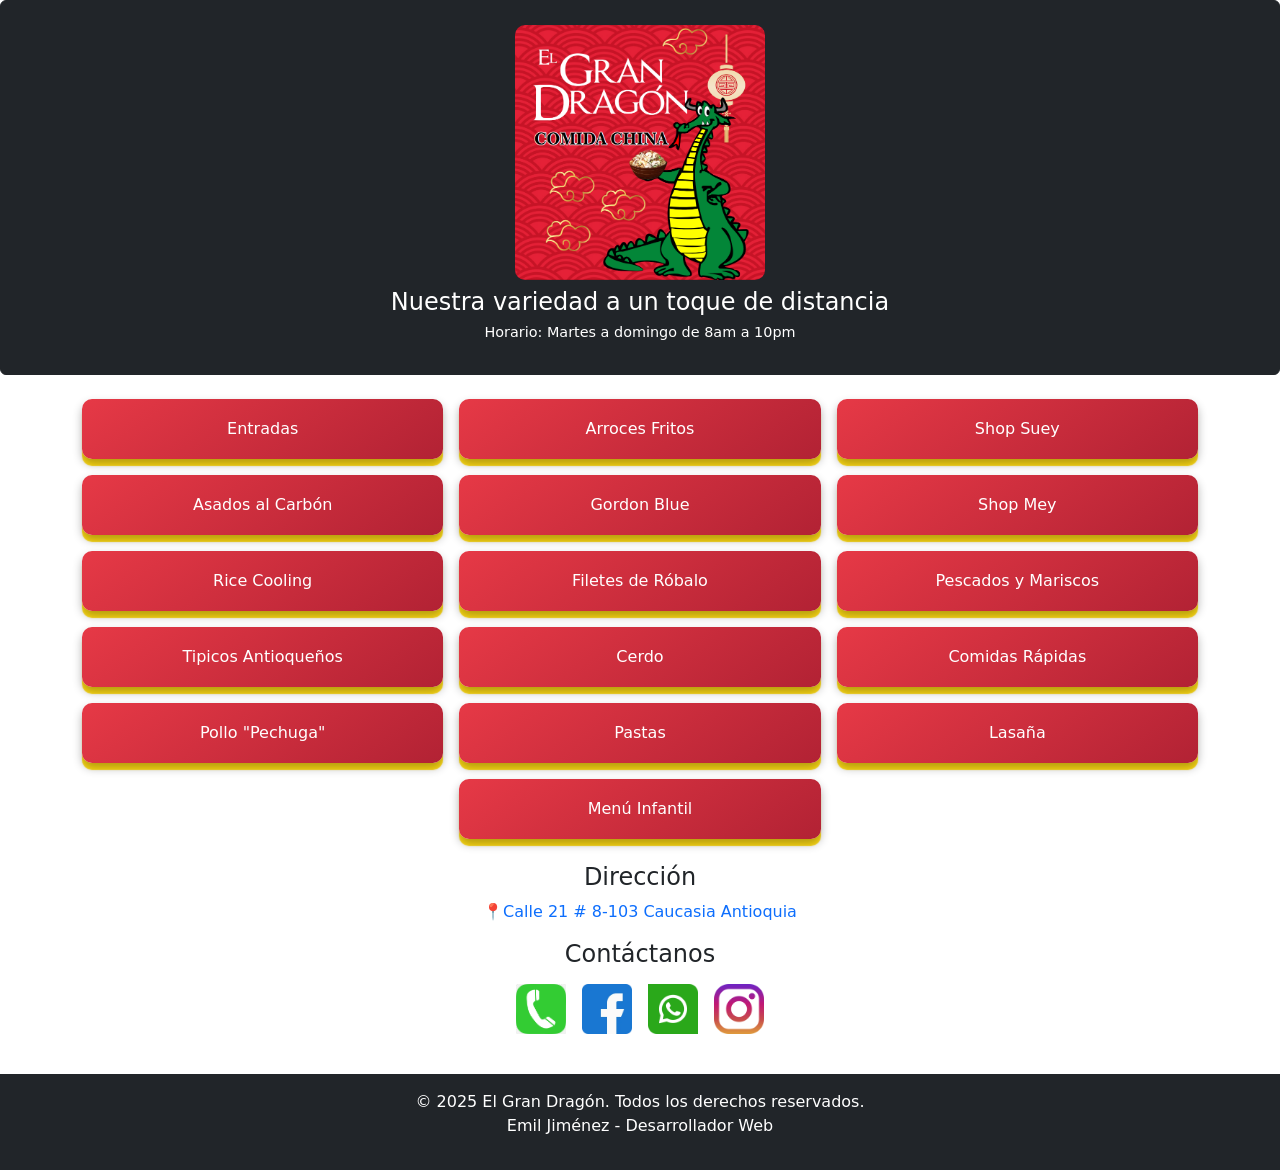
<file: index.html>
<!DOCTYPE html>
<html lang="es">
    <head>
        <meta charset="UTF-8">
        <meta name="viewport" content="width=device-width, initial-scale=1.0">
        
        <link href="https://cdn.jsdelivr.net/npm/bootstrap@5.3.2/dist/css/bootstrap.min.css" rel="stylesheet">
        <link rel="stylesheet" href="styles.css">
        <title>EL GRAN DRAGÓN</title>
    </head>
    <body>
        
        <header class="btn btn-dark text-white text-center py-4">
            <div class="container">
                <img src="./imagenes/logoUltimate.png" alt="Logo Dragon" class="img-fluid mb-2 logo-cuadrado" style="max-width: 280px;">
                <h1 class="h4">Nuestra variedad a un toque de distancia</h1>
                <h1 class="Horario">Horario: Martes a domingo de 8am a 10pm</h1>
           </div>
        </header>
        


        <main class="container my-4">
            <div class="row g-3 text-center justify-content-center">
                <div class="col-6 col-md-4">
                    <a href="entradas.html" class="btn-3d w-100 py-3 category">Entradas</a>
                </div>
                <div class="col-6 col-md-4">
                    <a href="#" class="btn-3d w-100 py-3 category">Arroces Fritos</a>
                </div>
                <div class="col-6 col-md-4">
                    <a href="#" class="btn-3d w-100 py-3 category">Shop Suey</a>
                </div>
                <div class="col-6 col-md-4">
                    <a href="#" class="btn-3d w-100 py-3 category">Asados al Carbón</a>
                </div>
                <div class="col-6 col-md-4">
                    <a href="#" class="btn-3d w-100 py-3 category">Gordon Blue</a>
                </div>
                <div class="col-6 col-md-4">
                    <a href="#" class="btn-3d w-100 py-3 category">Shop Mey</a>
                </div>
                <div class="col-6 col-md-4">
                    <a href="#" class="btn-3d w-100 py-3 category">Rice Cooling</a>
                </div>
                <div class="col-6 col-md-4">
                    <a href="#" class="btn-3d w-100 py-3 category">Filetes de Róbalo</a>
                </div>
                <div class="col-6 col-md-4">
                    <a href="#" class="btn-3d w-100 py-3 category">Pescados y Mariscos</a>
                </div>
                
                <div class="col-6 col-md-4">
                    <a href="#" class="btn-3d w-100 py-3 category">Tipicos Antioqueños</a>
                </div>
                
                <div class="col-6 col-md-4">
                    <a href="#" class="btn-3d w-100 py-3 category">Cerdo</a>
                </div>
                
                <div class="col-6 col-md-4">
                    <a href="#" class="btn-3d w-100 py-3 category">Comidas Rápidas</a>
                </div>
                
                <div class="col-6 col-md-4">
                    <a href="#" class="btn-3d w-100 py-3 category">Pollo "Pechuga"</a>
                </div>
                
                <div class="col-6 col-md-4">
                    <a href="#" class="btn-3d w-100 py-3 category">Pastas</a>
                </div>
                
                <div class="col-6 col-md-4">
                    <a href="#" class="btn-3d w-100 py-3 category">Lasaña</a>
                </div>
                
                <div class="col-6 col-md-4">
                    <a href="#" class="btn-3d w-100 py-3 category">Menú Infantil</a>
                </div>
                
                </div>

                <div class="text-center mt-4">
                    <h4 class=>Dirección</h4>
                    <p><a href="https://maps.app.goo.gl/C6HQKVVBJNHznCbZ9" target="_blank" class="text-decoration-none">📍Calle 21 # 8-103 Caucasia Antioquia</a></p>
                    
                    </a>
                    <h4 class=>Contáctanos</h4>
                    <div class="d-flex justify-content-center gap-3 my-3">
                      <a href="tel:+573215661500">
                      <img src="./imagenes/llamadas.png" alt="Llamar" style="width: 50px;">
                      </a>
                      <a href="https://www.facebook.com/elgrandragon.dragon" target="_blank">
                      <img src="./imagenes/facebook2.png" alt="Facebook" style="width: 50px;">
                      </a>
                      <a href="https://wa.me/+573215661500?text=¡Hola!%20Quiero%20hacer%20un%20pedido." target="_blank">
                      <img src="./imagenes/whatsaap (2).png" alt="WhatsApp" style="width: 50px;">
                      </a>
                      <a href="https://www.instagram.com/gran_dragon_caucasia/" target="_blank">
                        <img src="./imagenes/instagram1.png" alt="Instagran" style="width: 50px;">
                      </a>
                      
                    </div>
                </div>
        </main>

        <footer class="footer bg-dark text-white text-center py-3">
            <p>&copy; 2025 El Gran Dragón. Todos los derechos reservados.
                <br>Emil Jiménez - Desarrollador Web 
            </p>
        </footer>
    </body>
</html>
</file>
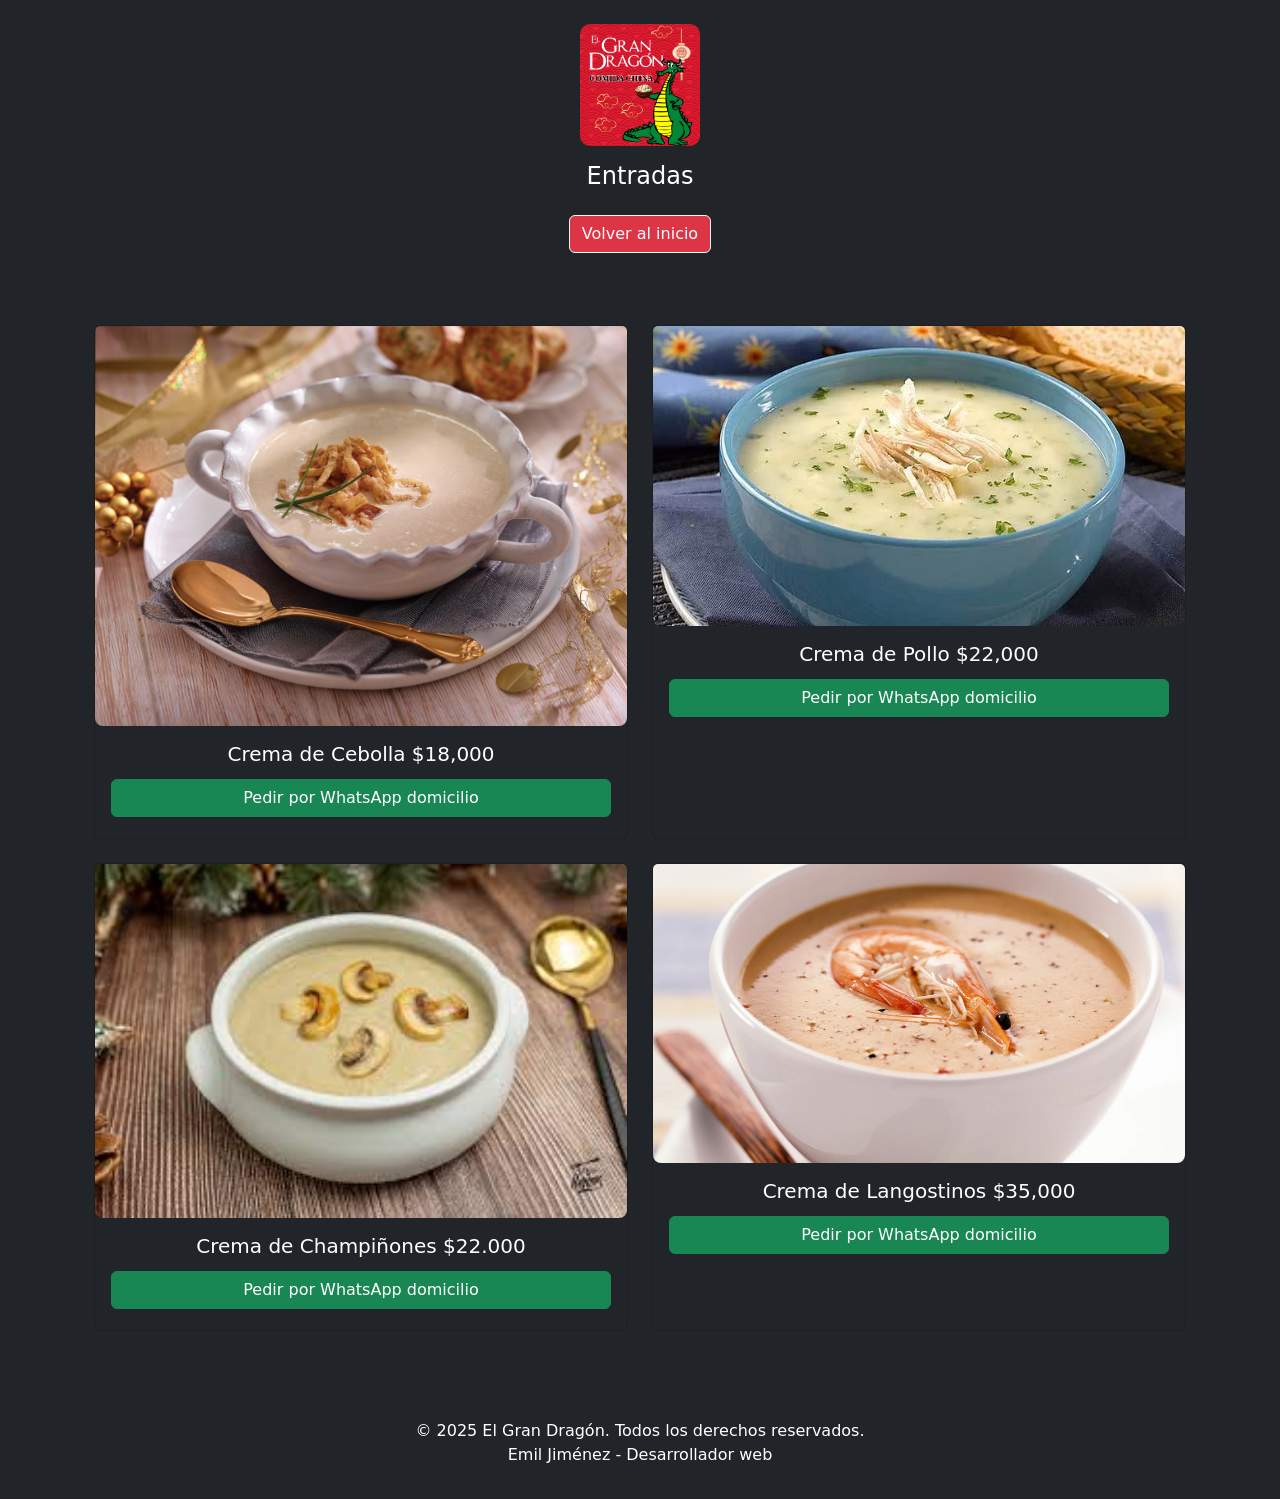
<file: entradas.html>
<!DOCTYPE html>
<html lang="es">
    <head>
        <meta charset="UTF-8">
        <meta name="viewport" content="width=device-width, initial-scale=1.0">
        <link rel="stylesheet" href="./styles.css">
        <link href="https://cdn.jsdelivr.net/npm/bootstrap@5.3.2/dist/css/bootstrap.min.css" rel="stylesheet">
        <title>Entradas - El gran dragón</title>
        
    </head>
    <body class="bg-dark">
        <header class="bg-dark text-white text-center py-4">
            <div class="container">
                <img src="./imagenes/logoUltimate.png" alt="Logo el gran dragon" class="img-fluid mb-3 logo-cuadrado" style="max-width: 120px;">
                <h1 class="h4">Entradas</h1>
                <a href="index.html" class="btn btn-light mt-3 bg-danger" style="color: white;">Volver al inicio</a>
            </div>
        </header>
        <main class="container my-4 bg-dark">
            <div class="container mt-4">
                <div class="row">
                    <div class="col-md-6 mb-4">
                    <div class="card h-100 bg-dark">
                     <img src="./Otros/cremaDeCebolla.jpeg" alt="#" class="card-img-top menu-img">
                    <div class="card-body">
                     <h5 class="card-title text-center">Crema de Cebolla $18,000</h5>
                     <a href="https://wa.me/+573215661500?text=Hola,%20quiero%20una%20crema%20de%20cebolla." class="btn btn-whatsapp btn-success" target="_blank">Pedir por WhatsApp domicilio</a>
                    </div>
                    </div>
                    </div>

                    <div class="col-md-6 mb-4">
                    <div class="card h-100 bg-dark">
                     <img src="./Otros/cremaDePollo.webp" alt="Crema de pollo" class="card-img-top menu-img">
                    <div class="card-body">
                     <h5 class="card-title text-center">Crema de Pollo $22,000</h5>
                     <a href="https://wa.me/+573215661500?text=Hola,%20quiero%20una%20Crema%20de%20Pollo." class="btn btn-whatsapp btn-success" target="_blank">Pedir por WhatsApp domicilio</a>
                    </div>
                    </div>
                    </div>

                    <div class="col-md-6 mb-4">
                    <div class="card h-100 bg-dark">
                     <img src="./Otros/cremaDeChampinones.jpg" alt="Crema de Champiñones" class="card-img-top menu-img">
                    <div class="card-body">
                     <h5 class="card-title text-center">Crema de Champiñones $22.000</h5>
                        
                     <a href="https://wa.me/+573215661500?text=Hola,%20quiero%20una%20crema%20de%20Champiñones." class="btn btn-whatsapp btn-success" target="_blank">Pedir por WhatsApp domicilio</a>
                    </div>
                    </div>
                    </div>

                    <div class="col-md-6 mb-4">
                    <div class="card h-100 bg-dark">
                     <img src="./Otros/crema-de-langostinos-1.webp" alt="Crema de langostinos" class="card-img-top menu-img">
                    <div class="card-body">
                     <h5 class="card-title text-center">Crema de Langostinos $35,000</h5>
                     <a href="https://wa.me/+573215661500?text=Hola,%20quiero%20una%20crema%20de%20Langostinos." class="btn btn-whatsapp btn-success" target="_blank">Pedir por WhatsApp domicilio</a>
                    </div>
                    </div>
                    </div>
                </div>
            </div>
        </main>
        <footer class="bg-dark text-white text-center py-3 mt-4">
            <p>&copy; 2025 El Gran Dragón. Todos los derechos reservados.
            <br>Emil Jiménez - Desarrollador web
            </p>
        </footer>
    </body>
</html>
</file>
<file: styles.css>
body {
    display: flex;
    flex-direction: column;
    min-height: 100vh; 
}
main {
    flex: 1; 
    margin-bottom: 5px;
}
header img {
    border-radius: 50%;
}
h2 {
    color: #c00;
}

h5.card-title{
    color: white;
    text-decoration: white;
}

.btn-danger {
    box-shadow: 0px 5px 10px rgba(0, 0, 0, 0.3), 0px 15px 1px rgba(255, 217, 0, 0.918); 
}

.logo-cuadrado {
    width: 250px; 
    height: auto; 
    object-fit: cover; 
    border-color:rgba(255, 217, 0, 0.918);
    border-radius: 10px; 
    display: block;
    margin: auto;
}

/*.btn-3d {
    display: inline-block;
    text-decoration: none; 
    color: white;
    font-size: 1rem; 
    background: linear-gradient(145deg, #e63946, #b22234);
    border: none;
    border-radius: 10px;
    padding: 15px 20px;
    font-weight: bold;
    text-align: center;
    box-shadow: 0px 5px 10px rgba(0, 0, 0, 0.3), 0px 7px 1px rgba(255, 217, 0, 0.918); 
    transition: transform 0.2s, box-shadow 0.2s;
    
  }*/
  
  .btn-3d {
    display: flex;
    justify-content: center;
    align-items: center;
    width: 100%;
    text-align: center;
    min-height: 60px; /* Asegura que todos tengan la misma altura */
    background: linear-gradient(145deg, #e63946, #b22234);
    border: none;
    border-radius: 10px;
    box-shadow: 0px 5px 10px rgba(0, 0, 0, 0.3), 0px 7px 1px rgba(255, 217, 0, 0.918); 
    transition: transform 0.2s, box-shadow 0.2s;
    text-decoration: none; 
    color: white;
    font-size: 1rem; 
}

  
  .btn-3d:active {
    transform: translateY(4px);
    box-shadow: 0px 2px 5px rgba(0, 0, 0, 0.2), 0px 5px 10px rgba(240, 205, 6, 0.897); 
  }
  

.menu-img {
    max-width: 100%;
    height: auto;
    object-fit: cover;
    width: 100%;
    border-radius: 8px;
}


.footer {
    position: relative;
    bottom: 0;
    width: 100%;
    left: 0;
    right: 0;
    width: 100%;
    z-index: index 1000;
    padding: 1rem;
}
.Horario {
    font-size: 0.9rem; 
}




.btn-whatsapp {
    width: 100%;
    position: relative;
    font-size: 0.9rem;
    font-weight: bold;
    display: block;
    align-items: center;
    justify-content: center;
    margin: 5px auto;
    padding: 5px 10px;
}
</file>
